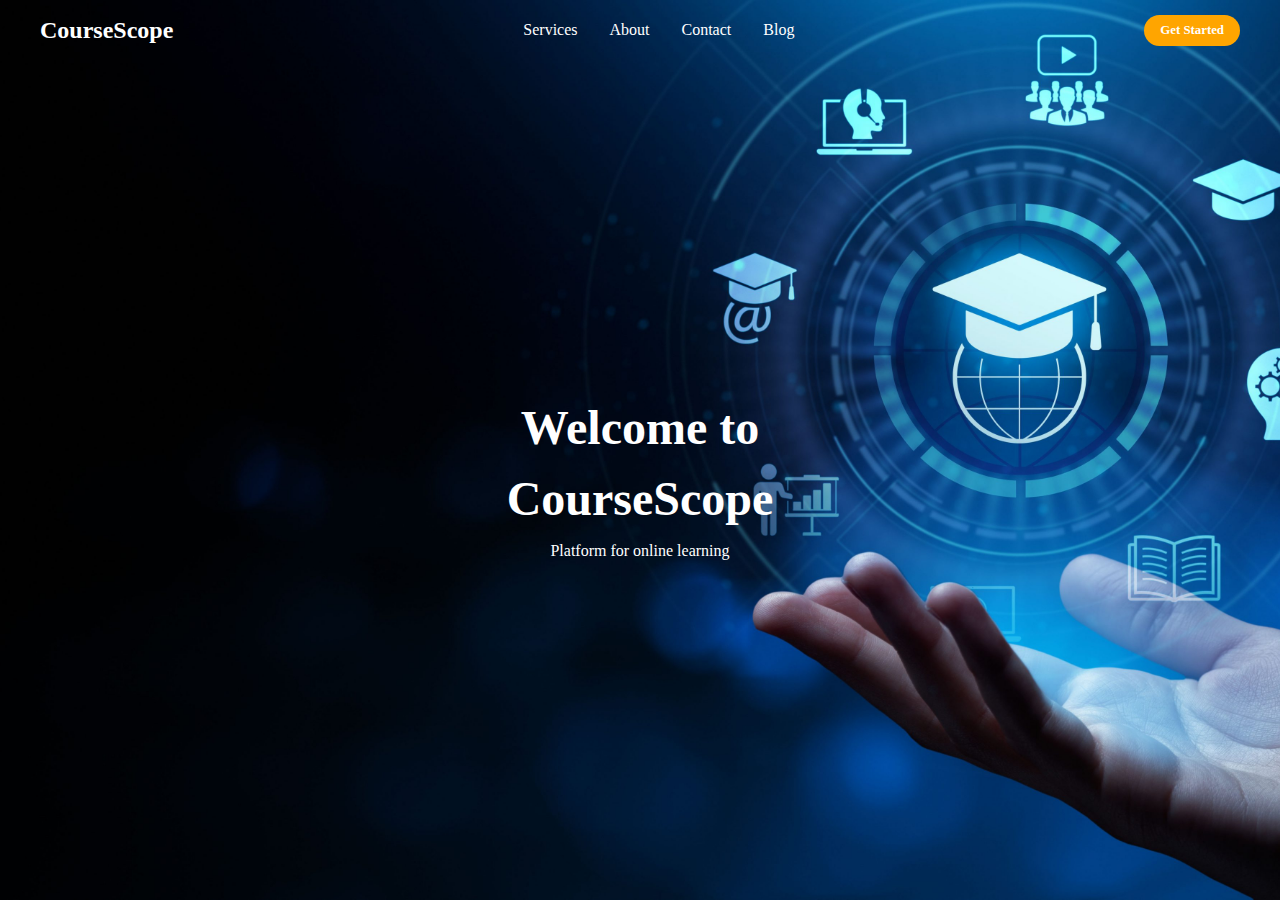
<file: index.html>
<!DOCTYPE html>
<html lang="en">
<head>
    <meta charset="UTF-8"  />
    <meta http-equiv="X-UA-Compatible" contents="IE=edge" />
    <meta name="viewport" content="width=device-width, initial-scale=1.0" />
   <link rel="stylesheet" href="style.css" />
    <title>Responsive navbar</title>

</head>
<body>
    <header>
        <div class="navbar">

            <div class="logo">
                <a href="#">CourseScope</a>
            </div>
            <ul class="links">
                <li><a href="Home">Services</a></li>
                <li><a href="About">About</a></li>
                <li><a href="Contact">Contact</a></li>
                <li><a href="Blog">Blog</a></li>
            </ul>

            <a href="#" class="action_btn">Get Started</a> 

            <div class="toggle_btn">
                <i class="fa-solid fa-bars"></i>
            </div>
        </div>

        <div class="dropdown_menu ">
            <li><a href="Home">Services</a></li>
                <li><a href="About">About</a></li>
                <li><a href="Contact">Contact</a></li>
                <li><a href="Blog">Blog</a></li>
                <li><a href="#" class="action_btn">Get Started</a> </li>
        </div>
    </header>

    <main>
        <section id="Home">
            <h1>Welcome to </h1>
            <h1>CourseScope</h1>
            <p>
                Platform for online learning
            </p>
        </section>
    </main>
    
    
    <script>
        const toggleBtn=document.querySelector('.toggle_btn')
        const toggleBtnIcon=document.querySelector('.toggle_btn i')
        const dropDownMenu=document.querySelector('.dropdown_menu')

        toggleBtn.onclick=function () {
            dropDownMenu.classList.toggle('open')
            const isOpen=dropDownMenu.classList.contains('open')

            toggleBtnIcon.classList=isOpen
              ? 'fa-solid fa-xmark'
              : 'fa-solid fa-bars'
        }
    </script>
    
</body>
</html>
</file>
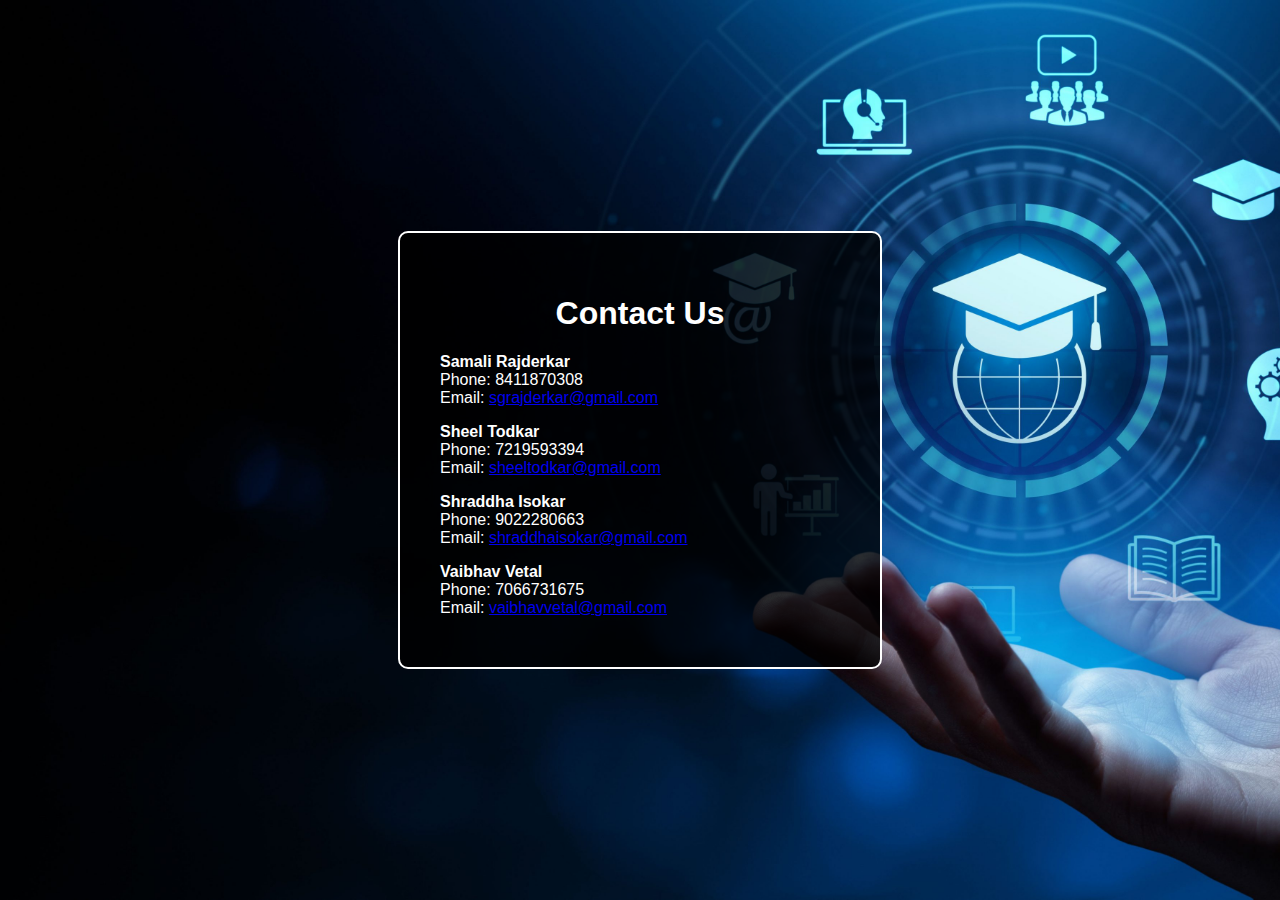
<file: contactus.html>
<!DOCTYPE html>
<html lang="en">
<head>
    <meta charset="UTF-8">
    <meta name="viewport" content="width=device-width, initial-scale=1.0">
    <title>Contact Us</title>
    <style>
        body {
            font-family: Arial, sans-serif;
            margin: 0;
            padding: 0;
            box-sizing: border-box;
            height: 100vh;
            background-color: #000;
            background-image: url('CourseRecB.jpeg');
            background-size: cover;
            background-position: center;
            display: flex;
            justify-content: center;
            align-items: center;
        }

        .container {
            width: 80%;
            max-width: 400px; /* Adjust width as needed */
            padding: 40px;
            background-color: rgba(0, 0, 0, 0.8); /* Semi-transparent black background */
            border: 2px solid #fff;
            border-radius: 10px;
            text-align: center;
            color: white;
        }

        .contact-info {
            text-align: left;
            margin-top: 20px;
        }

        .contact-info p {
            margin-bottom: 10px;
        }

        /* Responsive styles */
        @media (max-width: 600px) {
            .container {
                width: 90%;
                padding: 20px;
            }
        }

        @media (max-width: 400px) {
            .container {
                padding: 15px;
            }

            .contact-info p {
                font-size: 14px;
            }
        }
    </style>
</head>
<body>

<div class="container">
    <h1>Contact Us</h1>
    <div class="contact-info">
        <p><strong>Samali Rajderkar</strong><br>
            Phone: 8411870308<br>
            Email: <a href="mailto:sgrajderkar@gmail.com">sgrajderkar@gmail.com</a></p>
        <p><strong>Sheel Todkar</strong><br>
            Phone: 7219593394<br>
            Email: <a href="mailto:sheeltodkar@gmail.com">sheeltodkar@gmail.com</a></p>
        <p><strong>Shraddha Isokar</strong><br>
            Phone: 9022280663<br>
            Email: <a href="mailto:shraddhaisokar@gmail.com">shraddhaisokar@gmail.com</a></p>
        <p><strong>Vaibhav Vetal</strong><br>
            Phone: 7066731675<br>
            Email: <a href="mailto:vaibhavvetal@gmail.com">vaibhavvetal@gmail.com</a></p>
    </div>
</div>

</body>
</html>
</file>
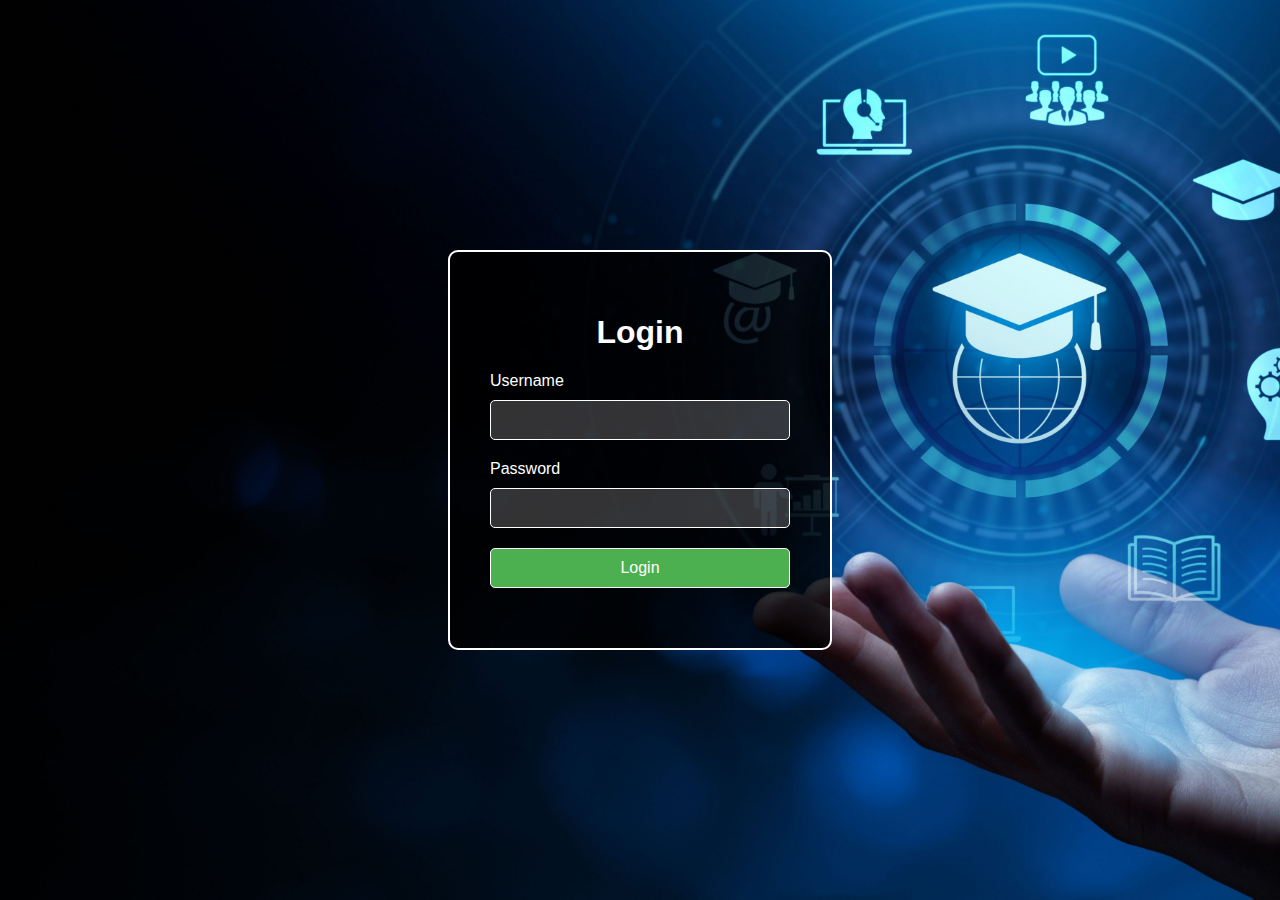
<file: login.html>
<!DOCTYPE html>
<html lang="en">
<head>
    <meta charset="UTF-8">
    <meta name="viewport" content="width=device-width, initial-scale=1.0">
    <title>Login</title>
    <style>
        body {
            font-family: Arial, sans-serif;
            margin: 0;
            padding: 0;
            box-sizing: border-box;
            height: 100vh;
            background-color: #000;
            background-image: url('CourseRecB.jpeg');
            background-size: cover;
            background-position: center;
            display: flex;
            justify-content: center;
            align-items: center;
        }

        .container {
            width: 80%;
            max-width: 300px;
            padding: 40px;
            background-color: rgba(0, 0, 0, 0.8);
            border: 2px solid #fff;
            border-radius: 10px;
            text-align: center;
            color: white;
        }

        .input-group {
            margin-bottom: 20px;
            text-align: left;
        }

        .input-group label {
            display: block;
            margin-bottom: 10px;
            color: #fff;
        }

        .input-group input {
            width: 100%;
            padding: 10px;
            font-size: 16px;
            border-radius: 5px;
            border: 1px solid #fff;
            background-color: rgba(255, 255, 255, 0.2);
            color: #fff;
            box-sizing: border-box;
            outline: none;
        }

        .input-group input[type="submit"] {
            background-color: #4CAF50;
            color: white;
            cursor: pointer;
            transition: background-color 0.3s ease;
        }

        .input-group input[type="submit"]:hover {
            background-color: #45a049;
        }
    </style>
</head>
<body>

<div class="container">
    <h1>Login</h1>
    <form id="loginForm">
        <div class="input-group">
            <label for="username">Username</label>
            <input type="text" id="username" name="username" required>
        </div>
        <div class="input-group">
            <label for="password">Password</label>
            <input type="password" id="password" name="password" required>
        </div>
        <div class="input-group">
            <input type="submit" value="Login">
        </div>
    </form>
</div>

<script>
    // Simulate login functionality
    document.getElementById('loginForm').addEventListener('submit', function(event) {
        event.preventDefault();
        const username = document.getElementById('username').value;
        const password = document.getElementById('password').value;
        
        // Perform validation or login request here
        // For demonstration purposes, simply display the entered credentials
        alert(`Login attempt\nUsername: ${username}\nPassword: ${password}`);
    });
</script>

</body>
</html>
</file>
<file: style.css>
*{
    margin: 0;
    padding: 0;
    box-sizing: border-box;
    font-family: 'Open Sans',sans serif;

}

body{
    height: 100vh;
    background-color: #000;
    background-image:url('CourseRecB.jpeg');
    background-size: cover;
    background-position: center;
}

li{
    list-style: none;
}

a{
    text-decoration: none;
    color: white;
    font-size: 1rem;
}

a:hover{
    color:orange;
}

header{
    position: relative;
    padding: 0 2rem;
}

.navbar{
    width: 100%;
    height: 60px;
    max-width: 1200px;
    margin:0 auto;
    display: flex;
    align-items: center;
    justify-content: space-between;
}

.navbar .logo a{
    font-size: 1.5rem;
    font-weight: bold;
}

.navbar .links{
    display: flex;
    gap:2rem;
}

.navbar .toggle_btn{
    color: white;
    font-size: 1.5rem;
    cursor:pointer;
    display: none;

}

.action_btn{
    background-color: orange;
    color: white;
    padding: 0.5rem 1rem;
    border: none;
    outline:none;
    border-radius: 20px;
    font-size: 0.8rem;
    font-weight: bold;
    cursor: pointer;
}

.action_btn:hover{
    scale: 1.05;
    color: white;
}

.action_btn:active{
    scale: 0.95;
}

.dropdown_menu{
    display: none;
    position: absolute;
    right: 2rem;
    top: 60px;
    height: 0;
    width: 300px;
    background: rgba(255, 255, 255, 0.1);
    backdrop-filter: 10px;
    overflow: hidden;
    transition: height 0.2s cubic-bezier(0.175, 0.885, 0.32, 1.275);
}

.dropdown_menu.open{
    height: 240px;
}

.dropdown_menu li{
    padding: 0.7rem;
    display: flex;
    align-items: center;
    justify-content: center;
}

.dropdown_menu .action_btn{
    width: 100%;
    display:flex;
    justify-content: center;
}

section#Home{
    height: calc(100vh - 60px);
    display: flex;
    flex-direction: column;
    justify-content: center;
    align-items: center;
    text-align: center;
    color: white;
}

#Home h1{
    font-size: 3rem;
    margin-bottom: 1rem;
}

/*  Responsive design*/
@media (max-width:992px)
{
    .navbar .links,
    .navbar .action_btn
    {
    display: none;
    }

    .navbar .toggle_btn{
        display: block;
    }

    .dropdown_menu{
        display: block;
    }
    section#Home {
        align-items: flex-start;
        justify-content: flex-start;
        text-align: left;
    }

}


@media (max-width:576 px){
    .dropdown_menu{
        left:2rem;
        width:2rem;
        width:unset;
    }
}
</file>
